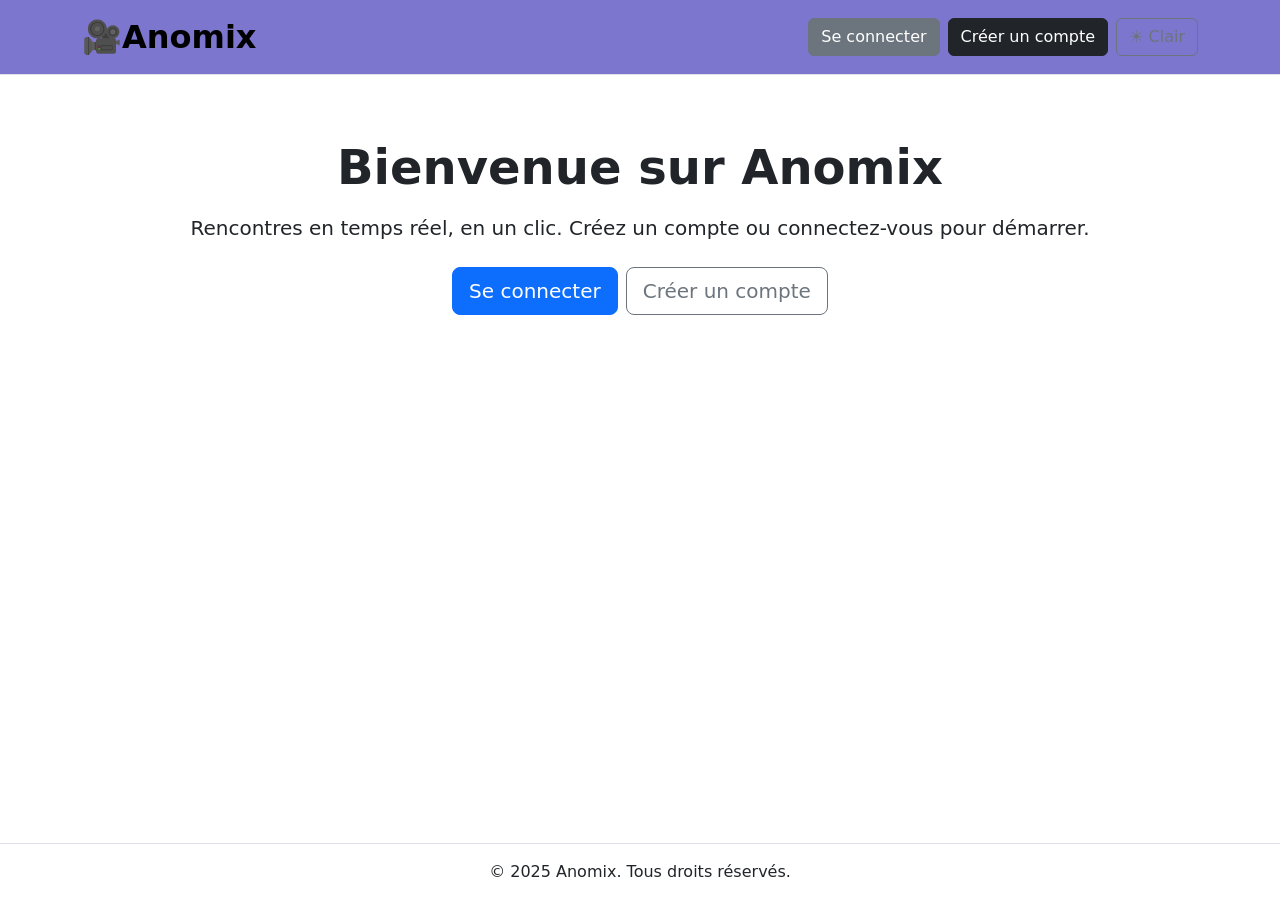
<file: index.html>
<!DOCTYPE html>
<html lang="fr" data-bs-theme="light">
<head>
  <meta charset="utf-8" />
  <meta name="viewport" content="width=device-width, initial-scale=1" />
  <title>Anomix — Accueil</title>

  <link href="https://cdn.jsdelivr.net/npm/bootstrap@5.3.3/dist/css/bootstrap.min.css" rel="stylesheet">
  <link rel="icon" href="data:image/svg+xml,<svg xmlns=%22http://www.w3.org/2000/svg%22 viewBox=%220 0 100 100%22><text y=%22.9em%22 font-size=%2290%22>🎥</text></svg>">
  <style>
    body { min-height: 100svh; display:flex; flex-direction:column; }
    main { flex: 1 0 auto; }
    .brand { height: 40px; }
    .hero {
      padding: 4rem 0;
    }
  </style>
</head>
<body>
  <!-- Navbar -->
  <nav class="navbar navbar-expand-lg border-bottom" style="background-color:#7C76CE ;">
    <div class="container">
      <a class="navbar-brand d-flex align-items-center gap-2" href="index.html">
        <!-- <img src="assets/logo.png" alt="Anomix" class="brand"> -->
        <span class="fw-semibold" style="font-size: xx-large;">🎥Anomix</span>
      </a>

      <div class="ms-auto d-flex gap-2 align-items-center">
        <!-- Boutons affichés si NON connecté -->
        <a data-auth="logged-out" class="btn btn-secondary" href="home.html">Se connecter</a>
        <a data-auth="logged-out" class="btn btn-dark" href="registre.html">Créer un compte</a>

        <!-- Boutons affichés si connecté -->
        <span data-auth="logged-in" class="me-1 small text-body-secondary">Connecté en tant que <strong id="navUsername"> — </strong></span>
        <button data-auth="logged-in" id="logoutBtn" class="btn btn-danger" type="button">Se déconnecter</button>

        <!-- Thème -->
        <button id="themeToggleBtn" class="btn btn-outline-secondary" type="button">☀️ Clair</button>
      </div>
    </div>
  </nav>

  <!-- Contenu -->
  <main class="container hero">
    <!-- Section non connecté -->
    <section data-auth="logged-out" class="text-center">
      <h1 class="display-5 fw-bold mb-3">Bienvenue sur Anomix</h1>
      <p class="lead mb-4">
        Rencontres en temps réel, en un clic. Créez un compte ou connectez-vous pour démarrer.
      </p>
      <div class="d-flex justify-content-center gap-2">
        <a class="btn btn-primary btn-lg" href="home.html">Se connecter</a>
        <a class="btn btn-outline-secondary btn-lg" href="registre.html">Créer un compte</a>
      </div>
    </section>

    <!-- Section connecté -->
    <section data-auth="logged-in" class="text-center">
      <h1 class="display-6 fw-semibold mb-2">Bonjour, <span id="helloUsername">—</span> 👋</h1>
      <p class="text-body-secondary mb-4">
        Prêt(e) à discuter en visio ? Vérifiez votre caméra/micro puis lancez une session.
      </p>

      <div class="d-flex flex-wrap justify-content-center gap-3">
        <a class="btn btn-primary btn-lg" href="test-camera.html">🎥 Tester caméra & micro</a>
        <a class="btn btn-outline-primary btn-lg" href="test-socket.html">🔌 Tester la connexion Socket</a>
        <a class="btn btn-outline-primary btn-lg" href="http://localhost:3003/conexion.html">🔌  connexion  </a>
        <!-- Tu peux pointer ici vers ta page principale de chat -->
        <!-- <a class="btn btn-success btn-lg" href="chat.html">Démarrer un chat</a> -->
      </div>

      <div class="card shadow-sm mx-auto mt-5" style="max-width: 720px;">
        <div class="card-body text-start">
          <h5 class="card-title">Infos rapides</h5>
          <ul class="mb-1">
            <li>Tu peux revenir ici à tout moment depuis le logo «&nbsp;Anomix&nbsp;».</li>
            <li>Le thème (clair/sombre) est retenu pour toutes les pages.</li>
            <li>Le bouton <em>Se déconnecter</em> vide le token et te renvoie vers la connexion.</li>
          </ul>
        </div>
      </div>
    </section>
  </main>

  <footer class="border-top py-3 text-center">
     &copy; 2025 Anomix. Tous droits réservés.
   
      
  </footer>

  <!-- Bootstrap JS (optionnel) -->
  <script src="https://cdn.jsdelivr.net/npm/bootstrap@5.3.3/dist/js/bootstrap.bundle.min.js"></script>

  <!-- App logic (thème + auth + API) -->
  <script>
    // ===== Détection de la base d’API =====
    // Si la page est servie depuis le backend (port 3003), on garde la même origine.
    // Sinon (Live Server / file), on cible http://localhost:3003 pour l’API.
    window.API_BASE = window.API_BASE ?? (location.port === '3003' ? '' : 'http://localhost:3003');

    // ===== Thème persistant (clair/sombre) =====
    const themeToggleBtn = document.getElementById('themeToggleBtn');

    function applyTheme(theme) {
      document.documentElement.setAttribute('data-bs-theme', theme);
      localStorage.setItem('anomix-theme', theme);
      themeToggleBtn.textContent = theme === 'dark' ? '🌙 Sombre' : '☀️ Clair';
      themeToggleBtn.classList.toggle('btn-outline-light', theme === 'dark');
      themeToggleBtn.classList.toggle('btn-outline-secondary', theme !== 'dark');
    }

    const savedTheme = localStorage.getItem('anomix-theme') || 'light';
    applyTheme(savedTheme);

    themeToggleBtn.addEventListener('click', () => {
      const next = (localStorage.getItem('anomix-theme') === 'dark') ? 'light' : 'dark';
      applyTheme(next);
    });

    // ===== Gestion de l’état connecté / déconnecté (UI) =====
    function isLogged() {
      return !!localStorage.getItem('token') && !!localStorage.getItem('username');
    }

    function updateAuthUI() {
      const loggedIn = isLogged();
      const authEls = document.querySelectorAll('[data-auth]');

      authEls.forEach(el => {
        const state = el.getAttribute('data-auth');
        el.style.display = (state === 'logged-in' && loggedIn) || (state === 'logged-out' && !loggedIn)
          ? '' : 'none';
      });

      if (loggedIn) {
        const u = localStorage.getItem('username');
        const navU = document.getElementById('navUsername');
        const helloU = document.getElementById('helloUsername');
        if (navU) navU.textContent = u;
        if (helloU) helloU.textContent = u;
      }
    }

    updateAuthUI();

    // ===== Déconnexion =====
    const logoutBtn = document.getElementById('logoutBtn');
    if (logoutBtn) {
      logoutBtn.addEventListener('click', () => {
        localStorage.removeItem('token');
        localStorage.removeItem('username');
        updateAuthUI();
        // Redirection vers la page de connexion
        location.href = 'home.html';
      });
    }

    // (Optionnel) Tu peux vérifier la santé du serveur d’API :
    // fetch(`${API_BASE}/api/health`).catch(()=>{ /* ignore si hors ligne */ });
  </script>
</body>
</html>
</file>
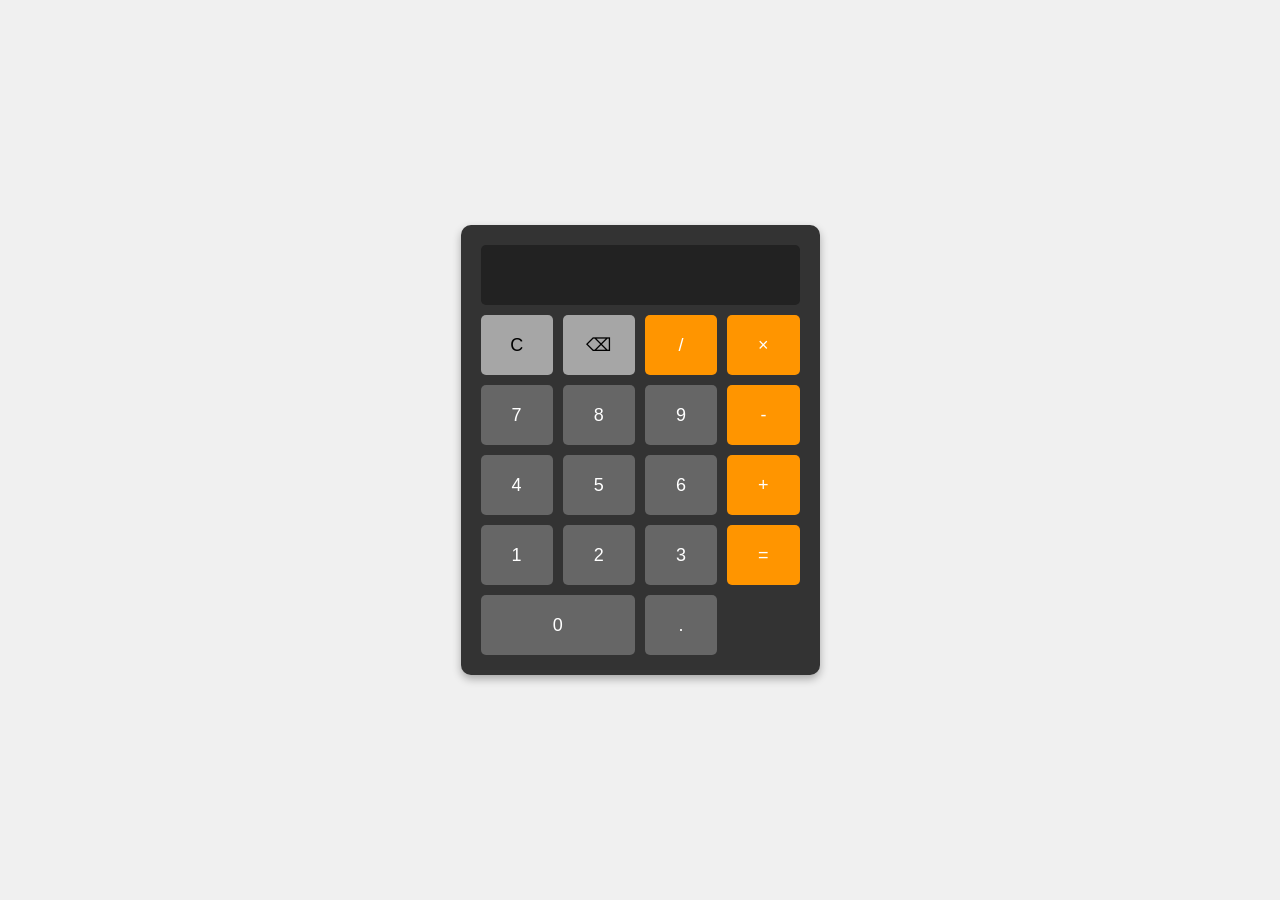
<file: calculator.html>
<!DOCTYPE html>
<html lang="en">
<head>
    <meta charset="UTF-8">
    <meta name="viewport" content="width=device-width, initial-scale=1.0">
    <title>Simple Calculator</title>
    <style>
        body {
            font-family: Arial, sans-serif;
            display: flex;
            justify-content: center;
            align-items: center;
            min-height: 100vh;
            margin: 0;
            background-color: #f0f0f0;
        }
        
        .calculator {
            background-color: #333;
            padding: 20px;
            border-radius: 10px;
            box-shadow: 0 4px 8px rgba(0,0,0,0.3);
        }
        
        .display {
            width: 100%;
            height: 60px;
            font-size: 24px;
            text-align: right;
            padding: 0 10px;
            margin-bottom: 10px;
            border: none;
            background-color: #222;
            color: white;
            border-radius: 5px;
            box-sizing: border-box;
        }
        
        .buttons {
            display: grid;
            grid-template-columns: repeat(4, 1fr);
            gap: 10px;
        }
        
        button {
            height: 60px;
            font-size: 18px;
            border: none;
            border-radius: 5px;
            cursor: pointer;
            transition: background-color 0.2s;
        }
        
        .number, .decimal {
            background-color: #666;
            color: white;
        }
        
        .number:hover, .decimal:hover {
            background-color: #777;
        }
        
        .operator {
            background-color: #ff9500;
            color: white;
        }
        
        .operator:hover {
            background-color: #ffb143;
        }
        
        .clear {
            background-color: #a6a6a6;
            color: black;
        }
        
        .clear:hover {
            background-color: #d4d4d2;
        }
        
        .equals {
            background-color: #ff9500;
            color: white;
        }
        
        .equals:hover {
            background-color: #ffb143;
        }
    </style>
</head>
<body>
    <div class="calculator">
        <input type="text" class="display" id="display" readonly>
        <div class="buttons">
            <button class="clear" onclick="clearDisplay()">C</button>
            <button class="clear" onclick="deleteLast()">⌫</button>
            <button class="operator" onclick="appendToDisplay('/')">/</button>
            <button class="operator" onclick="appendToDisplay('*')">×</button>
            
            <button class="number" onclick="appendToDisplay('7')">7</button>
            <button class="number" onclick="appendToDisplay('8')">8</button>
            <button class="number" onclick="appendToDisplay('9')">9</button>
            <button class="operator" onclick="appendToDisplay('-')">-</button>
            
            <button class="number" onclick="appendToDisplay('4')">4</button>
            <button class="number" onclick="appendToDisplay('5')">5</button>
            <button class="number" onclick="appendToDisplay('6')">6</button>
            <button class="operator" onclick="appendToDisplay('+')">+</button>
            
            <button class="number" onclick="appendToDisplay('1')">1</button>
            <button class="number" onclick="appendToDisplay('2')">2</button>
            <button class="number" onclick="appendToDisplay('3')">3</button>
            <button class="equals" onclick="calculate()" rowspan="2">=</button>
            
            <button class="number" onclick="appendToDisplay('0')" colspan="2" style="grid-column: span 2;">0</button>
            <button class="decimal" onclick="appendToDisplay('.')">.</button>
        </div>
    </div>

    <script>
        let display = document.getElementById('display');
        
        function appendToDisplay(value) {
            display.value += value;
        }
        
        function clearDisplay() {
            display.value = '';
        }
        
        function deleteLast() {
            display.value = display.value.slice(0, -1);
        }
        
        function calculate() {
            try {
                let result = eval(display.value.replace('×', '*'));
                display.value = result;
            } catch (error) {
                display.value = 'Error';
            }
        }
        
        // Keyboard support
        document.addEventListener('keydown', function(event) {
            const key = event.key;
            
            if (key >= '0' && key <= '9') {
                appendToDisplay(key);
            } else if (key === '.') {
                appendToDisplay('.');
            } else if (key === '+' || key === '-') {
                appendToDisplay(key);
            } else if (key === '*') {
                appendToDisplay('*');
            } else if (key === '/') {
                event.preventDefault();
                appendToDisplay('/');
            } else if (key === 'Enter' || key === '=') {
                event.preventDefault();
                calculate();
            } else if (key === 'Escape' || key === 'c' || key === 'C') {
                clearDisplay();
            } else if (key === 'Backspace') {
                deleteLast();
            }
        });
    </script>
</body>
</html>
</file>
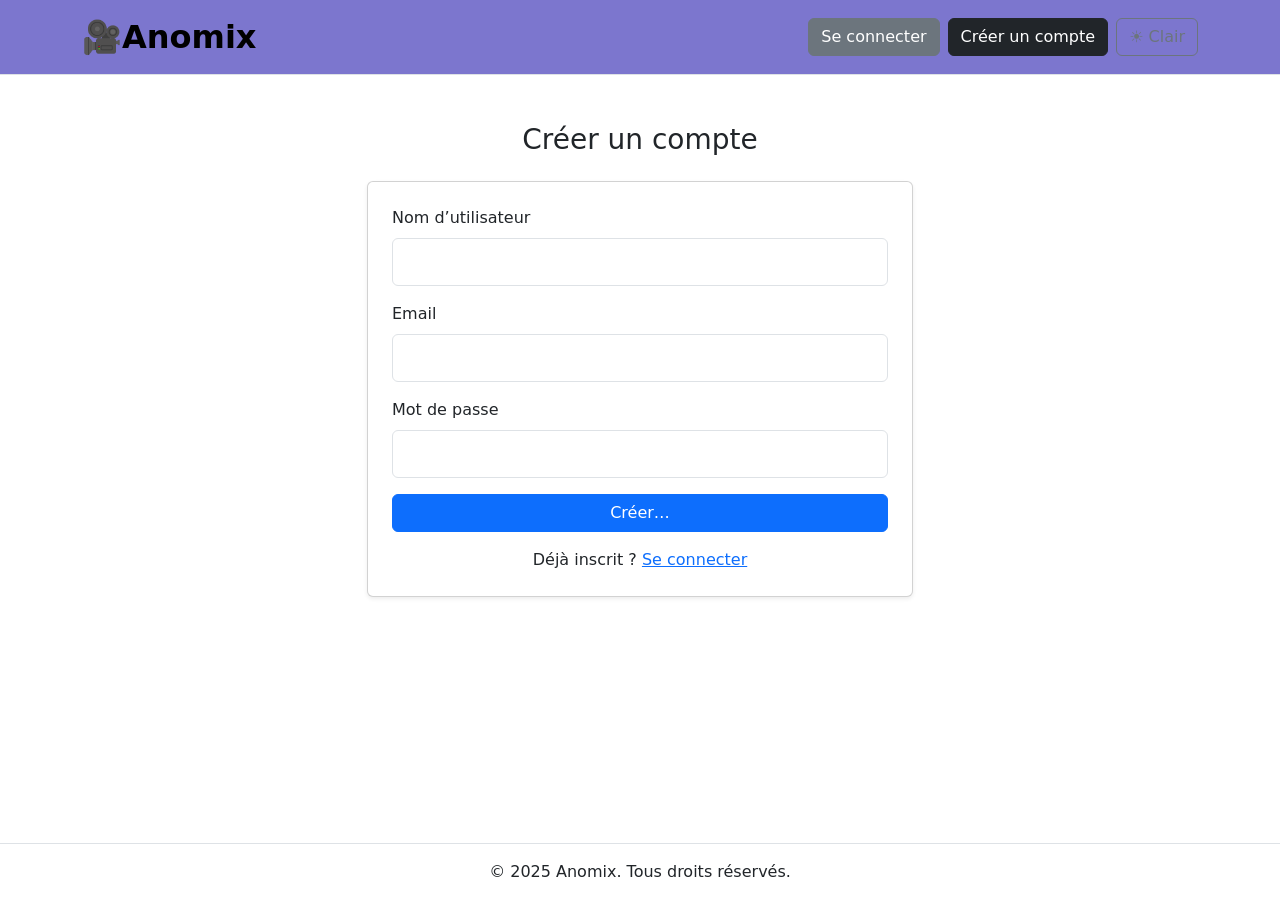
<file: registre.html>
<!DOCTYPE html>
<html lang="fr" data-bs-theme="light">
  <head>
    <meta charset="utf-8" />
    <meta name="viewport" content="width=device-width, initial-scale=1" />
    <title>Anomix — Créer un compte</title>

    <link
      href="https://cdn.jsdelivr.net/npm/bootstrap@5.3.3/dist/css/bootstrap.min.css"
      rel="stylesheet"
    />
    <link
      rel="icon"
      href="data:image/svg+xml,<svg xmlns=%22http://www.w3.org/2000/svg%22 viewBox=%220 0 100 100%22><text y=%22.9em%22 font-size=%2290%22>🎥</text></svg>"
    />
    <style>
      body {
        min-height: 100svh;
        display: flex;
        flex-direction: column;
      }
      main {
        flex: 1 0 auto;
      }
      .brand {
        height: 40px;
      }
      .card .form-control {
        height: 48px;
      }
    </style>
  </head>
  <body>
    <!-- Navbar -->
    <nav
      class="navbar navbar-expand-lg border-bottom"
      style="background-color: #7c76ce"
    >
      <div class="container">
        <a
          class="navbar-brand d-flex align-items-center gap-2"
          href="index.html"
        >
          <!-- <img src="assets/logo.png" alt="Anomix" class="brand"> -->
          <span class="fw-semibold" style="font-size: xx-large">🎥Anomix</span>
        </a>

        <div class="ms-auto d-flex gap-2">
          <a class="btn btn-secondary" href="home.html">Se connecter</a>
          <a class="btn btn-dark" href="registre.html">Créer un compte</a>
          <button
            id="themeToggleBtn"
            class="btn btn-outline-secondary"
            type="button"
          >
            ☀️ Clair
          </button>
        </div>
      </div>
    </nav>

    <!-- Contenu -->
    <main class="container py-5">
      <div class="row justify-content-center">
        <div class="col-md-7 col-lg-6">
          <h1 class="h3 text-center mb-4">Créer un compte</h1>

          <div class="card shadow-sm">
            <div class="card-body p-4">
              <form id="registerForm" novalidate>
                <div class="mb-3">
                  <label for="regUsername" class="form-label"
                    >Nom d’utilisateur</label
                  >
                  <input
                    id="regUsername"
                    name="username"
                    class="form-control"
                    required
                    autocomplete="username"
                  />
                  <div class="invalid-feedback">
                    Veuillez entrer un nom d’utilisateur (3–20 caractères,
                    lettres/nombres/_).
                  </div>
                </div>

                <div class="mb-3">
                  <label for="regEmail" class="form-label">Email</label>
                  <input
                    id="regEmail"
                    name="email"
                    type="email"
                    class="form-control"
                    required
                    autocomplete="email"
                  />
                  <div class="invalid-feedback">
                    Veuillez entrer une adresse email valide.
                  </div>
                </div>

                <div class="mb-3">
                  <label for="regPassword" class="form-label"
                    >Mot de passe</label
                  >
                  <input
                    id="regPassword"
                    name="password"
                    type="password"
                    class="form-control"
                    required
                    autocomplete="new-password"
                  />
                  <div class="invalid-feedback">
                    Veuillez entrer un mot de passe d’au moins 6 caractères.
                  </div>
                </div>

                <button
                  id="registerBtn"
                  class="btn btn-primary w-100"
                  type="submit"
                >
                  Créer…
                </button>
              </form>

              <div class="text-center mt-3">
                Déjà inscrit ? <a href="home.html">Se connecter</a>
              </div>
            </div>
          </div>
        </div>
      </div>
    </main>

    <footer class="border-top py-3 text-center">
      © 2025 Anomix. Tous droits réservés.
    </footer>

    <!-- Bootstrap JS (optionnel) -->
    <script src="https://cdn.jsdelivr.net/npm/bootstrap@5.3.3/dist/js/bootstrap.bundle.min.js"></script>

    <script>
      // ===== Base API (robuste) =====
      const API_BASE =
        typeof window.API_BASE !== "undefined"
          ? window.API_BASE
          : location.port === "3003"
          ? ""
          : "http://localhost:3003";

      // ===== Thème (clair/sombre) persistant =====
      const themeToggleBtn = document.getElementById("themeToggleBtn");

      function applyTheme(theme) {
        document.documentElement.setAttribute("data-bs-theme", theme);
        localStorage.setItem("anomix-theme", theme);
        themeToggleBtn.textContent =
          theme === "dark" ? "🌙 Sombre" : "☀️ Clair";
        themeToggleBtn.classList.toggle("btn-outline-light", theme === "dark");
        themeToggleBtn.classList.toggle(
          "btn-outline-secondary",
          theme !== "dark"
        );
      }

      const savedTheme = localStorage.getItem("anomix-theme") || "light";
      applyTheme(savedTheme);

      themeToggleBtn.addEventListener("click", () => {
        const newTheme =
          localStorage.getItem("anomix-theme") === "dark" ? "light" : "dark";
        applyTheme(newTheme);
      });

      // ===== Utilitaire d’alerte simple =====
      function alertError(msg) {
        window.alert(msg);
      }

      // ===== Validation simple côté client =====
      function validUsername(u) {
        return /^[a-zA-Z0-9_]{3,20}$/.test(u);
      }
      function validPassword(p) {
        return typeof p === "string" && p.length >= 6;
      }

      // ===== Gestion du formulaire d'inscription =====
      const registerForm = document.getElementById("registerForm");
      const registerBtn = document.getElementById("registerBtn");

      registerForm.addEventListener("submit", async (e) => {
        e.preventDefault();

        // Bootstrap validation UI
        if (!registerForm.checkValidity()) {
          registerForm.classList.add("was-validated");
          return;
        }

        const username = document.getElementById("regUsername").value.trim();
        const email = document.getElementById("regEmail").value.trim();
        const password = document.getElementById("regPassword").value;

        // garde-fous supplémentaires
        if (!validUsername(username)) {
          alertError(
            "Nom d’utilisateur invalide. Utilisez 3–20 caractères (lettres, chiffres, souligné)."
          );
          return;
        }
        if (!validPassword(password)) {
          alertError("Mot de passe trop court (min. 6 caractères).");
          return;
        }

        registerBtn.disabled = true;
        registerBtn.innerText = "Création…";

        try {
          const res = await fetch(`${API_BASE}/api/register`, {
            method: "POST",
            headers: { "Content-Type": "application/json" },
            body: JSON.stringify({ username, email, password }),
          });

          const data = await res.json().catch(() => ({}));

          if (!res.ok || !data.success) {
            throw new Error(data?.error || "Création de compte impossible");
          }

          // Si le backend renvoie un token, on peut connecter l’utilisateur directement
          if (data.token) {
            localStorage.setItem("token", data.token);
            localStorage.setItem("username", data.username || username);
            location.href = "index.html"; // accès à l'app
          } else {
            // Sinon, redirection vers la page de connexion
            location.href = "home.html";
          }
        } catch (err) {
          alertError(err.message || "Erreur réseau. Réessayez.");
        } finally {
          registerBtn.disabled = false;
          registerBtn.innerText = "Créer…";
        }
      });
    </script>
  </body>
</html>
</file>
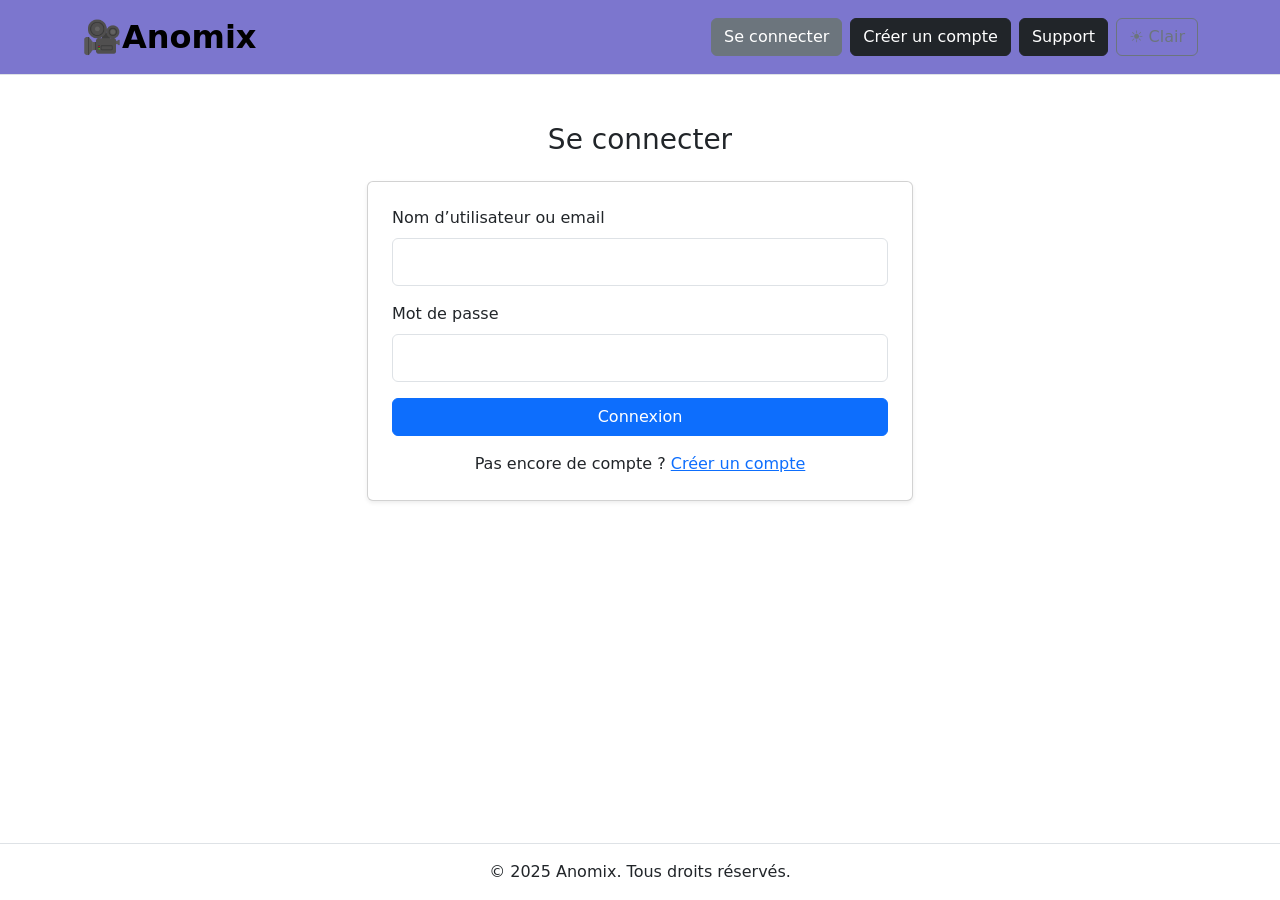
<file: frontend/home.html>
<!DOCTYPE html>
<html lang="fr" data-bs-theme="light">
<head>
  <meta charset="utf-8" />
  <meta name="viewport" content="width=device-width, initial-scale=1" />
  <title>Anomix — Connexion</title>

  <link href="https://cdn.jsdelivr.net/npm/bootstrap@5.3.3/dist/css/bootstrap.min.css" rel="stylesheet">
  <style>
    body { min-height: 100svh; display:flex; flex-direction:column; }
    main { flex: 1 0 auto; }
    .brand { height: 40px; }
    .card .form-control { height: 48px; }
  </style>
</head>
<body>
  <!-- Navbar -->
  <nav class="navbar navbar-expand-lg border-bottom" style="background-color:#7C76CE ;">
    <div class="container">
      <a class="navbar-brand d-flex align-items-center gap-2" href="index.html">
        <!-- <img src="assets/logo.png" alt="Anomix" class="brand"> -->
        <span class="fw-semibold" style="font-size: xx-large">🎥Anomix</span>
      </a>

      <div class="ms-auto d-flex gap-2">
        <a class="btn btn btn-secondary" href="home.html">Se connecter</a>
        <a class="btn btn-dark" href="registre.html">Créer un compte</a>
        <a class="btn btn-dark" href="support.html">Support</a>
        <button id="themeToggleBtn" class="btn btn-outline-secondary" type="button">☀️ Clair</button>
      </div>
    </div>
  </nav>

  <!-- Contenu -->
  <main class="container py-5">
    <div class="row justify-content-center">
      <div class="col-md-7 col-lg-6">
        <h1 class="h3 text-center mb-4">Se connecter</h1>

        <div class="card shadow-sm">
          <div class="card-body p-4">
            <form id="loginForm" novalidate>
              <div class="mb-3">
                <label for="loginUser" class="form-label">Nom d’utilisateur ou email</label>
                <input id="loginUser" name="username" class="form-control" required autocomplete="username" />
                <div class="invalid-feedback">Veuillez entrer votre nom d’utilisateur ou votre email.</div>
              </div>

              <div class="mb-3">
                <label for="loginPwd" class="form-label">Mot de passe</label>
                <input id="loginPwd" name="password" type="password" class="form-control" required autocomplete="current-password" />
                <div class="invalid-feedback">Veuillez entrer votre mot de passe.</div>
              </div>

              <button id="loginBtn" class="btn btn-primary w-100" type="submit">Connexion</button>
            </form>

            <div class="text-center mt-3">
              Pas encore de compte ?
              <a href="registre.html">Créer un compte</a>
            </div>
          </div>
        </div>

      </div>
    </div>
  </main>

  <footer class="border-top py-3 text-center">
    © 2025 Anomix. Tous droits réservés.
  </footer>

  <!-- Bootstrap JS (optionnel) -->
  <script src="https://cdn.jsdelivr.net/npm/bootstrap@5.3.3/dist/js/bootstrap.bundle.min.js"></script>

  <!-- Config API + Thème + Login -->
  <script>
    // ===== Détection de la base d’API =====
    // Si on est déjà servi depuis 3003 (backend), on reste en même origine.
    // Sinon (Live Server, etc.), on cible http://localhost:3003
    window.API_BASE = window.API_BASE ?? (location.port === '3003' ? '' : 'http://localhost:3003');

    // ===== Thème (clair/sombre) persistant =====
    const themeToggleBtn = document.getElementById('themeToggleBtn');

    function applyTheme(theme) {
      document.documentElement.setAttribute('data-bs-theme', theme);
      localStorage.setItem('anomix-theme', theme);
      themeToggleBtn.textContent = theme === 'dark' ? '🌙 Sombre' : '☀️ Clair';
      themeToggleBtn.classList.toggle('btn-outline-light', theme === 'dark');
      themeToggleBtn.classList.toggle('btn-outline-secondary', theme !== 'dark');
    }

    const savedTheme = localStorage.getItem('anomix-theme') || 'light';
    applyTheme(savedTheme);

    themeToggleBtn.addEventListener('click', () => {
      const newTheme = (localStorage.getItem('anomix-theme') === 'dark') ? 'light' : 'dark';
      applyTheme(newTheme);
    });

    // ===== Utilitaire d’alerte simple =====
    function alertError(msg) { window.alert(msg); }

    // ===== Gestion du formulaire de connexion =====
    const loginForm = document.getElementById('loginForm');
    const loginBtn  = document.getElementById('loginBtn');

    loginForm.addEventListener('submit', async (e) => {
      e.preventDefault();

      if (!loginForm.checkValidity()) {
        loginForm.classList.add('was-validated');
        return;
      }

      const username = document.getElementById('loginUser').value.trim();
      const password = document.getElementById('loginPwd').value;

      loginBtn.disabled = true;
      loginBtn.innerText = 'Connexion…';

      try {
        const res = await fetch(`${API_BASE}/api/login`, {
          method: 'POST',
          headers: { 'Content-Type': 'application/json' },
          body: JSON.stringify({ username, password })
        });

        const data = await res.json().catch(() => ({}));

        if (!res.ok || !data.success) {
          throw new Error(data?.error || 'Identifiants invalides');
        }

        // Stocke le token et le nom ; redirige vers la page principale (index.html)
        localStorage.setItem('token', data.token);
        localStorage.setItem('username', data.username);

        // Redirection après succès
        location.href = 'index.html';
      } catch (err) {
        alertError(err.message || 'Erreur réseau. Réessayez.');
      } finally {
        loginBtn.disabled = false;
        loginBtn.innerText = 'Connexion';
      }
    });
  </script>
</body>
</html>
</file>
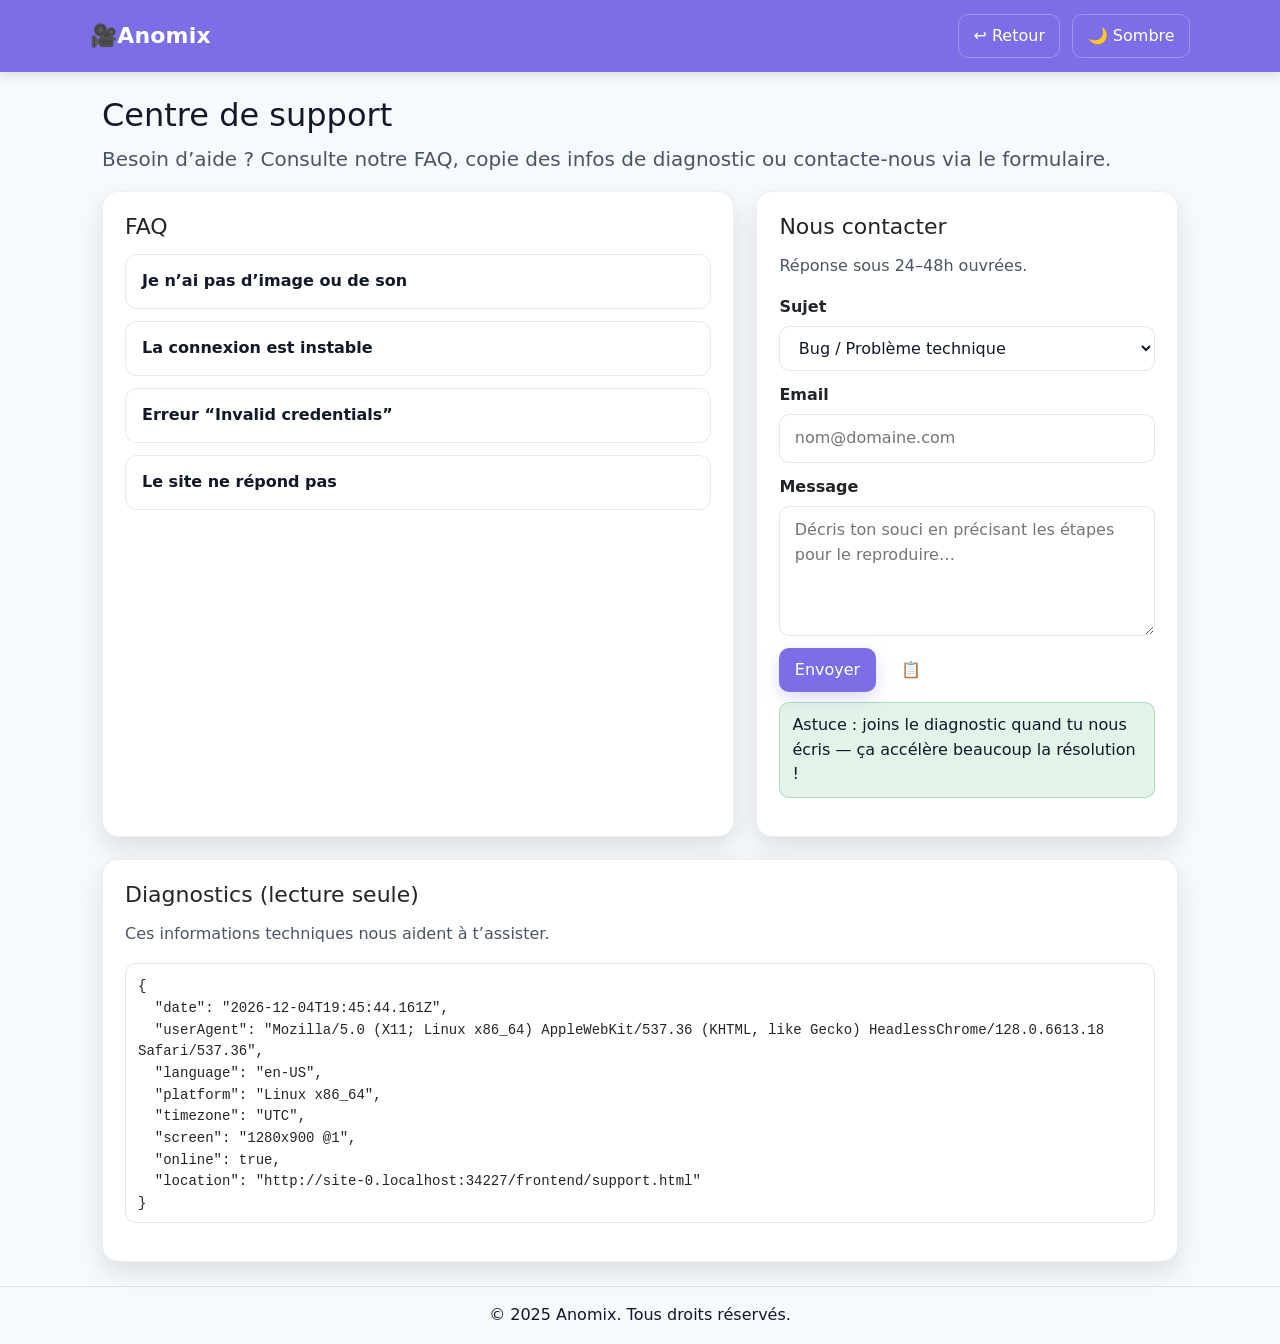
<file: frontend/support.html>
<!DOCTYPE html>
<html lang="fr" data-theme="light">
<head>
  <meta charset="UTF-8" />
  <meta name="viewport" content="width=device-width, initial-scale=1.0"/>
  <title>Anomix — Support</title>
  <link href="https://cdn.jsdelivr.net/npm/bootstrap@5.3.3/dist/css/bootstrap.min.css" rel="stylesheet">
  <link rel="icon" href="data:image/svg+xml,<svg xmlns=%22http://www.w3.org/2000/svg%22 viewBox=%220 0 100 100%22><text y=%22.9em%22 font-size=%2290%22>💬</text></svg>">

  <style>
    /* ================= Variables de thème ================= */
    :root{
      --bg: #f7fafc;
      --surface: #ffffff;
      --text: #111827;
      --muted: #4b5563;
      --primary: #7c6ee6;
      --primary-contrast: #ffffff;
      --ring: rgba(124,110,230,.25);
      --shadow: 0 10px 25px rgba(15,23,42,.12);
      --bar: #7c6ee6;
    }
    [data-theme="dark"]{
      --bg: #0f172a;
      --surface: #111827;
      --text: #eef2ff;
      --muted: #cbd5e1;
      --primary: #8b82ef;
      --primary-contrast: #ffffff;
      --ring: rgba(139,130,239,.35);
      --shadow: 0 12px 32px rgba(0,0,0,.55);
      --bar: #6f67d8;
    }

    /* ================= Base ================= */
    *{ box-sizing: border-box }
    html,body{ height:100% }
    body{
      margin:0;
      background: var(--bg);
      color: var(--text);
      font: 16px/1.55 system-ui, -apple-system, Segoe UI, Roboto, Helvetica, Arial, "Apple Color Emoji","Segoe UI Emoji";
    }
    .container{ width: min(1100px, 92vw); margin: 24px auto; }

    /* ================= Top bar ================= */
    .topbar{
      background: var(--bar);
      color: #fff;
      padding: 14px 0;
      position: sticky; top:0; z-index: 10;
      box-shadow: 0 2px 12px rgba(0,0,0,.15);
    }
    .topbar .wrap{
      width:min(1100px,92vw); margin:0 auto;
      display:flex; align-items:center; gap:12px;
    }
    .brand{ font-weight: 800; letter-spacing:.2px; font-size: 22px }

    .spacer{ flex:1 }

    .btn{
      display:inline-flex; align-items:center; gap:.5rem;
      padding:.55rem .9rem; border-radius:10px;
      border:1px solid rgba(255,255,255,.25);
      color:#fff; background:transparent;
      text-decoration:none; cursor:pointer;
      transition: .15s ease;
      user-select:none;
    }
    .btn:hover{ background: rgba(255,255,255,.1) }
    .btn-primary{
      background: var(--primary);
      border-color: transparent;
      color: var(--primary-contrast);
      box-shadow: 0 6px 16px var(--ring);
    }
    .btn-primary:hover{ filter: brightness(1.05) }

    /* ================= Cartes / section ================= */
    .card{
      background: var(--surface);
      border: 1px solid rgba(148,163,184,.18);
      border-radius: 16px;
      box-shadow: var(--shadow);
      padding: 22px 22px;
    }
    .grid{
      display:grid;
      grid-template-columns: 1.2fr .8fr;
      gap: 22px;
    }
    @media (max-width: 900px){
      .grid{ grid-template-columns: 1fr; }
    }
    h1{ margin: 22px 0 10px; font-size: 32px }
    h2{ margin: 0 0 14px; font-size: 22px }
    p.lead{ color: var(--muted); margin-top:0 }

    /* ================= FAQ (details/summary) ================= */
    details{
      border: 1px solid rgba(148,163,184,.22);
      border-radius: 12px;
      background: color-mix(in srgb, var(--surface) 92%, transparent);
      overflow:hidden;
    }
    details+details{ margin-top: 12px }
    summary{
      cursor: pointer;
      list-style: none;
      padding: 14px 16px;
      font-weight: 600;
      display:flex; align-items:center; gap:10px;
      color: var(--text);
    }
    summary::-webkit-details-marker{ display:none }
    .faq-body{
      padding: 12px 16px 16px;
      color: var(--muted);
      border-top: 1px dashed rgba(148,163,184,.35);
    }

    /* ================= Formulaire ================= */
    .field{
      display:flex; flex-direction:column; gap:6px; margin-bottom:12px;
    }
    .label{ font-weight:600 }
    .input, .textarea, select{
      background: color-mix(in srgb, var(--surface) 90%, transparent);
      border: 1px solid rgba(148,163,184,.25);
      border-radius: 10px;
      padding: .7rem .9rem;
      color: var(--text);
      outline: none;
      transition: .15s;
    }
    .input:focus, .textarea:focus, select:focus{
      border-color: var(--primary);
      box-shadow: 0 0 0 6px var(--ring);
    }
    .textarea{ min-height: 130px; resize: vertical }

    .muted{ color: var(--muted) }

    .pill{
      display:inline-flex; align-items:center; gap:.45rem;
      padding:.35rem .65rem; font-size: 12px;
      background: color-mix(in srgb, var(--primary) 12%, transparent);
      border:1px solid color-mix(in srgb, var(--primary) 28%, transparent);
      color: var(--text);
      border-radius: 999px;
    }

    .actions{ display:flex; gap:10px; flex-wrap: wrap; align-items:center }

    .notice{
      background: color-mix(in srgb, #16a34a 12%, transparent);
      border: 1px solid color-mix(in srgb, #16a34a 28%, transparent);
      color: var(--text);
      padding: 10px 12px; border-radius: 10px;
    }
  </style>
</head>
<body>

  <!-- ========= Top bar ========= -->
  <header class="topbar">
    <div class="wrap">
      <div class="brand">🎥Anomix</div>
      <div class="spacer"></div>
      <a class="btn" href="index.html">↩︎  Retour</a>
      <button id="themeToggleBtn" class="btn">🌙 Sombre</button>
    </div>
  </header>

  <main class="container">
    <h1>Centre de support</h1>
    <p class="lead">
      Besoin d’aide ? Consulte notre FAQ, copie des infos de diagnostic ou contacte-nous via le formulaire.
    </p>

    <div class="grid">
      <!-- ====== Colonne FAQ ====== -->
      <section class="card">
        <h2>FAQ</h2>

        <details>
          <summary>Je n’ai pas d’image ou de son</summary>
          <div class="faq-body">
            • Vérifie les permissions du navigateur (icône caméra dans la barre d’adresse).<br/>
            • Assure-toi qu’aucune autre application n’utilise la caméra / le micro.<br/>
            • Essaie notre page de test : <a href="test-camera.html">Test caméra & micro</a>.
          </div>
        </details>

        <details>
          <summary>La connexion est instable</summary>
          <div class="faq-body">
            • Privilégie le Wi-Fi / Ethernet à une 4G/5G.<br/>
            • Ferme les autres onglets consommateurs de bande passante.<br/>
            • Relance la recherche de partenaire avec <span class="pill">Sauter</span>.
          </div>
        </details>

        <details>
          <summary>Erreur “Invalid credentials”</summary>
          <div class="faq-body">
            • Vérifie ton identifiant / email et ton mot de passe.<br/>
            • Si besoin, déconnecte-toi et reconnecte-toi.<br/>
            • En dernier recours, réinitialise ton mot de passe.
          </div>
        </details>

        <details>
          <summary>Le site ne répond pas</summary>
          <div class="faq-body">
            • Si tu utilises un serveur local, assure-toi que <code>http://localhost:3003</code> est bien lancé.<br/>
            • Regarde le statut dans <em>Diagnostics</em> ci-dessous.
          </div>
        </details>
      </section>

      <!-- ====== Colonne Contact ====== -->
      <aside class="card">
        <h2>Nous contacter</h2>
        <p class="muted">Réponse sous 24–48h ouvrées.</p>

        <form id="supportForm" autocomplete="on" novalidate>
          <div class="field">
            <label class="label" for="topic">Sujet</label>
            <select id="topic" class="input" required>
              <option value="bug">Bug / Problème technique</option>
              <option value="billing">Facturation / Compte</option>
              <option value="feature">Suggestion</option>
              <option value="other">Autre</option>
            </select>
          </div>

          <div class="field">
            <label class="label" for="email">Email</label>
            <input id="email" class="input" type="email" placeholder="nom@domaine.com" required />
          </div>

          <div class="field">
            <label class="label" for="message">Message</label>
            <textarea id="message" class="textarea" placeholder="Décris ton souci en précisant les étapes pour le reproduire…" required></textarea>
          </div>

          <div class="actions">
            <button type="submit" class="btn btn-primary">Envoyer</button>
            <button type="button" id="copyDiagBtn" class="btn">📋 Copier le diagnostic</button>
            <span id="status" class="muted"></span>
          </div>

          <p class="notice" style="margin-top:10px">
            Astuce : joins le diagnostic quand tu nous écris — ça accélère beaucoup la résolution !
          </p>
        </form>
      </aside>
    </div>

    <!-- Diagnostics -->
    <section class="card" style="margin-top:22px">
      <h2>Diagnostics (lecture seule)</h2>
      <p class="muted" style="margin-top:0">Ces informations techniques nous aident à t’assister.</p>
      <pre id="diag" style="white-space:pre-wrap; background: color-mix(in srgb, var(--surface) 90%, transparent); border:1px solid rgba(148,163,184,.25); padding:12px; border-radius:10px; overflow:auto; max-height:260px"></pre>
    </section>
  </main>

  <footer class="border-top py-3 text-center">
     &copy; 2025 Anomix. Tous droits réservés.
   
      
  </footer>
  <script>
    /* ======================= Thème ======================= */
    const themeBtn = document.getElementById('themeToggleBtn');
    function applyTheme(theme){
      document.documentElement.setAttribute('data-theme', theme);
      localStorage.setItem('anomix-theme', theme);
      themeBtn.textContent = theme === 'dark' ? '☀️ Clair' : '🌙 Sombre';
    }
    applyTheme(localStorage.getItem('anomix-theme') || 'light');
    themeBtn.addEventListener('click', () => {
      const next = (localStorage.getItem('anomix-theme') === 'dark') ? 'light' : 'dark';
      applyTheme(next);
    });

    /* ======================= Diagnostics ======================= */
    function gatherDiagnostics(){
      const diag = {
        date: new Date().toISOString(),
        userAgent: navigator.userAgent,
        language: navigator.language,
        platform: navigator.platform,
        timezone: Intl.DateTimeFormat().resolvedOptions().timeZone,
        screen: `${window.screen.width}x${window.screen.height} @${window.devicePixelRatio}`,
        online: navigator.onLine,
        location: location.href
      };
      return JSON.stringify(diag, null, 2);
    }
    const diagEl = document.getElementById('diag');
    diagEl.textContent = gatherDiagnostics();

    document.getElementById('copyDiagBtn').addEventListener('click', async () => {
      try{
        await navigator.clipboard.writeText(diagEl.textContent);
        toast('Diagnostic copié dans le presse-papiers ✅');
      }catch{
        toast('Impossible de copier. Sélectionne le texte manuellement.');
      }
    });

    function toast(msg){
      const s = document.getElementById('status');
      s.textContent = msg;
      setTimeout(()=>s.textContent = '', 3500);
    }

    /* ======================= Formulaire ======================= */
    // Tu peux envoyer vers ton API si tu en as une, sinon on ouvre un mail
    const API_BASE = (location.port === '3003') ? '' : 'http://localhost:3003';

    document.getElementById('supportForm').addEventListener('submit', async (e) => {
      e.preventDefault();
      const topic   = document.getElementById('topic').value;
      const email   = document.getElementById('email').value.trim();
      const message = document.getElementById('message').value.trim();
      const diag    = diagEl.textContent;

      // Si tu as un endpoint côté serveur, dé-commente cet envoi :
      /*
      try{
        const res = await fetch(`${API_BASE}/api/support`, {
          method: 'POST',
          headers: { 'Content-Type':'application/json' },
          body: JSON.stringify({ topic, email, message, diagnostics: diag })
        });
        if(!res.ok) throw new Error('Échec de l’envoi');
        toast('Message envoyé ✅');
        e.target.reset();
      }catch(err){
        toast('Erreur réseau. Mail de secours ouvert.');
        window.location.href = `mailto:support@anomix.com?subject=[Support] ${encodeURIComponent(topic)}&body=${encodeURIComponent(message + '\n\n---\nDiagnostics:\n' + diag)}`;
      }
      */

      // Fallback sans backend : ouvre un e-mail prérempli
      window.location.href =
        `mailto:support@anomix.com?subject=${encodeURIComponent('[Support] ' + topic)}&body=${encodeURIComponent(message + '\n\n---\nDiagnostics:\n' + diag)}`;
      toast('Ouverture de votre client mail…');
    });
  </script>
</body>
</html>
</file>
